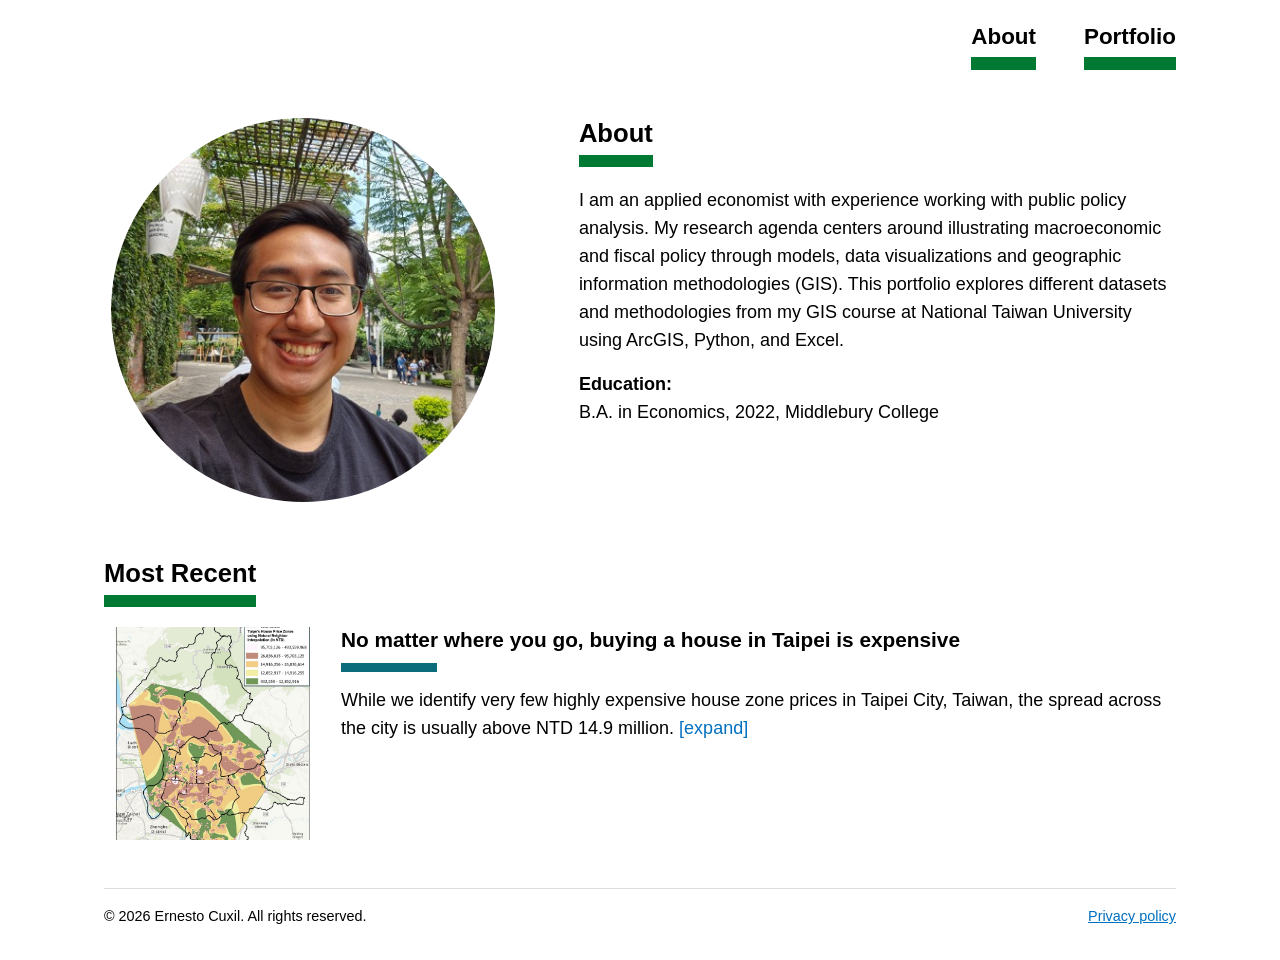
<file: index.html>
<!DOCTYPE html>
<html lang="en">
<head>
  <meta charset="utf-8">
  <meta name="viewport" content="width=device-width, initial-scale=1">
  <!-- GitHub Pages cannot set HTTP headers, so the CSP is delivered via meta. No inline JS/CSS, no third parties. -->
  <meta http-equiv="Content-Security-Policy" content="default-src 'none'; script-src 'self'; style-src 'self'; img-src 'self'; connect-src 'self'; base-uri 'none'; form-action 'none'">
  <meta name="referrer" content="no-referrer">
  <title>About · Portfolio</title>
  <meta name="description" content="Applied economist: public policy analysis, GIS and data visualization.">
  <link rel="icon" href="assets/img/favicon.svg" type="image/svg+xml">
  <link rel="stylesheet" href="css/styles.css">
  <script src="js/main.js" defer></script>
</head>
<body>
  <div class="page">
    <header class="site-header">
      <nav aria-label="Main">
        <ul>
          <li><a class="nav-link" href="index.html" aria-current="page">About</a></li>
          <li><a class="nav-link" href="portfolio.html">Portfolio</a></li>
        </ul>
      </nav>
    </header>

    <main>
      <section class="about" aria-labelledby="about-title">
        <img class="avatar" src="assets/img/profile.jpg" alt="Portrait of the author" width="400" height="400">
        <div class="about-text">
          <h1 class="section-title" id="about-title">About</h1>
          <p>I am an applied economist with experience working with public policy analysis. My research agenda centers around illustrating macroeconomic and fiscal policy through models, data visualizations and geographic information methodologies (GIS). This portfolio explores different datasets and methodologies from my GIS course at National Taiwan University using ArcGIS, Python, and Excel.</p>
          <p class="education"><strong>Education:</strong><br>B.A. in Economics, 2022, Middlebury College</p>
        </div>
      </section>

      <section class="recent" aria-labelledby="recent-title">
        <h2 class="section-title" id="recent-title">Most Recent</h2>
        <div id="recent" class="projects projects-single"><noscript><p>Please enable JavaScript to see the project.</p></noscript></div>
      </section>
    </main>

    <footer class="site-footer"><span>&copy; 2026 Ernesto Cuxil. All rights reserved.</span><a href="privacy.html">Privacy policy</a></footer>
  </div>
</body>
</html>
</file>
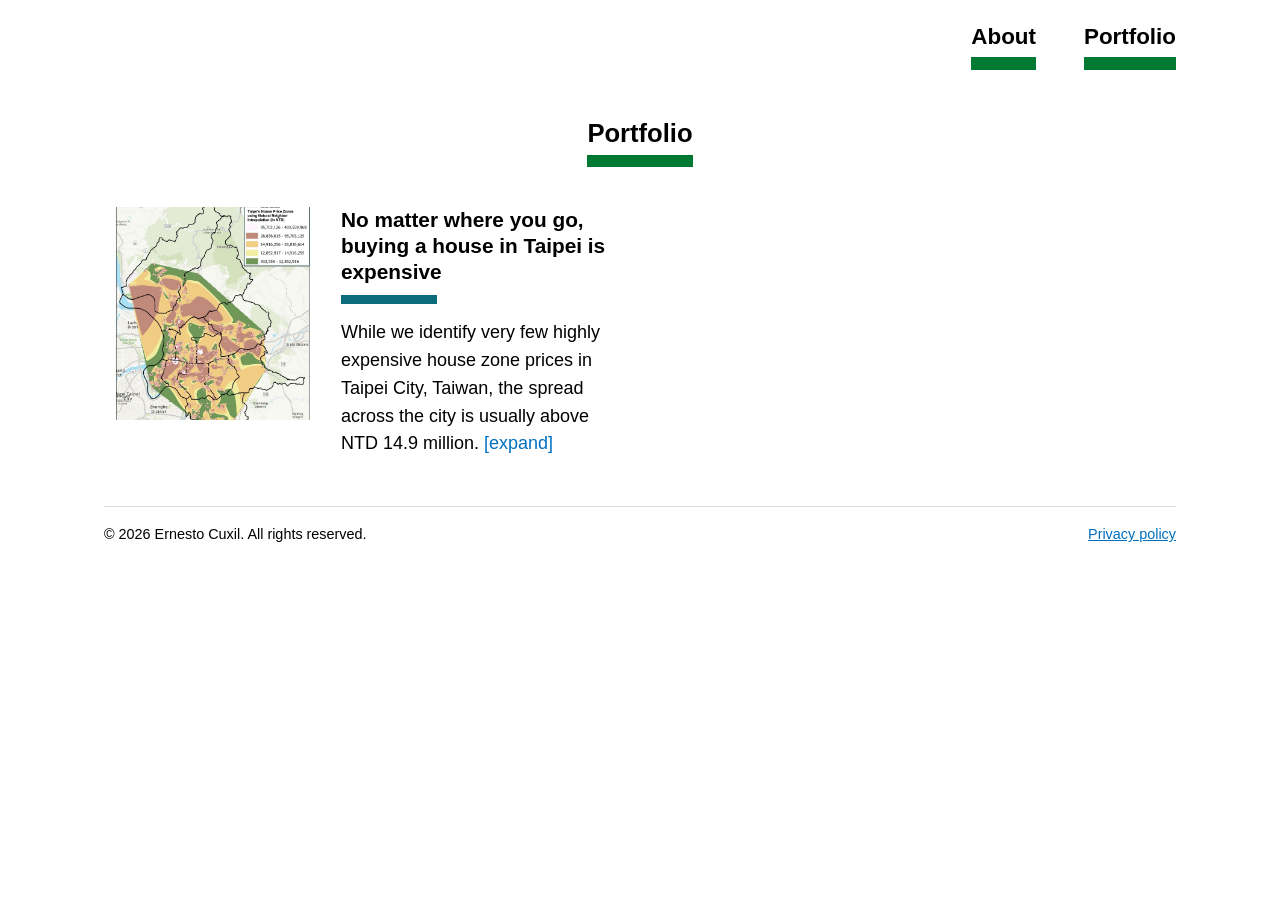
<file: portfolio.html>
<!DOCTYPE html>
<html lang="en">
<head>
  <meta charset="utf-8">
  <meta name="viewport" content="width=device-width, initial-scale=1">
  <!-- GitHub Pages cannot set HTTP headers, so the CSP is delivered via meta. No inline JS/CSS, no third parties. -->
  <meta http-equiv="Content-Security-Policy" content="default-src 'none'; script-src 'self'; style-src 'self'; img-src 'self'; connect-src 'self'; base-uri 'none'; form-action 'none'">
  <meta name="referrer" content="no-referrer">
  <title>Portfolio</title>
  <meta name="description" content="Selected projects in geographic analysis and data transformation.">
  <link rel="icon" href="assets/img/favicon.svg" type="image/svg+xml">
  <link rel="stylesheet" href="css/styles.css">
  <script src="js/main.js" defer></script>
</head>
<body>
  <div class="page">
    <header class="site-header">
      <nav aria-label="Main">
        <ul>
          <li><a class="nav-link" href="index.html">About</a></li>
          <li><a class="nav-link" href="portfolio.html" aria-current="page">Portfolio</a></li>
        </ul>
      </nav>
    </header>

    <main>
      <section aria-labelledby="portfolio-title">
        <h1 class="section-title section-title-center" id="portfolio-title">Portfolio</h1>
        <div id="projects" class="projects"><noscript><p>Please enable JavaScript to see the projects.</p></noscript></div>
      </section>
    </main>

    <footer class="site-footer"><span>&copy; 2026 Ernesto Cuxil. All rights reserved.</span><a href="privacy.html">Privacy policy</a></footer>
  </div>
</body>
</html>
</file>
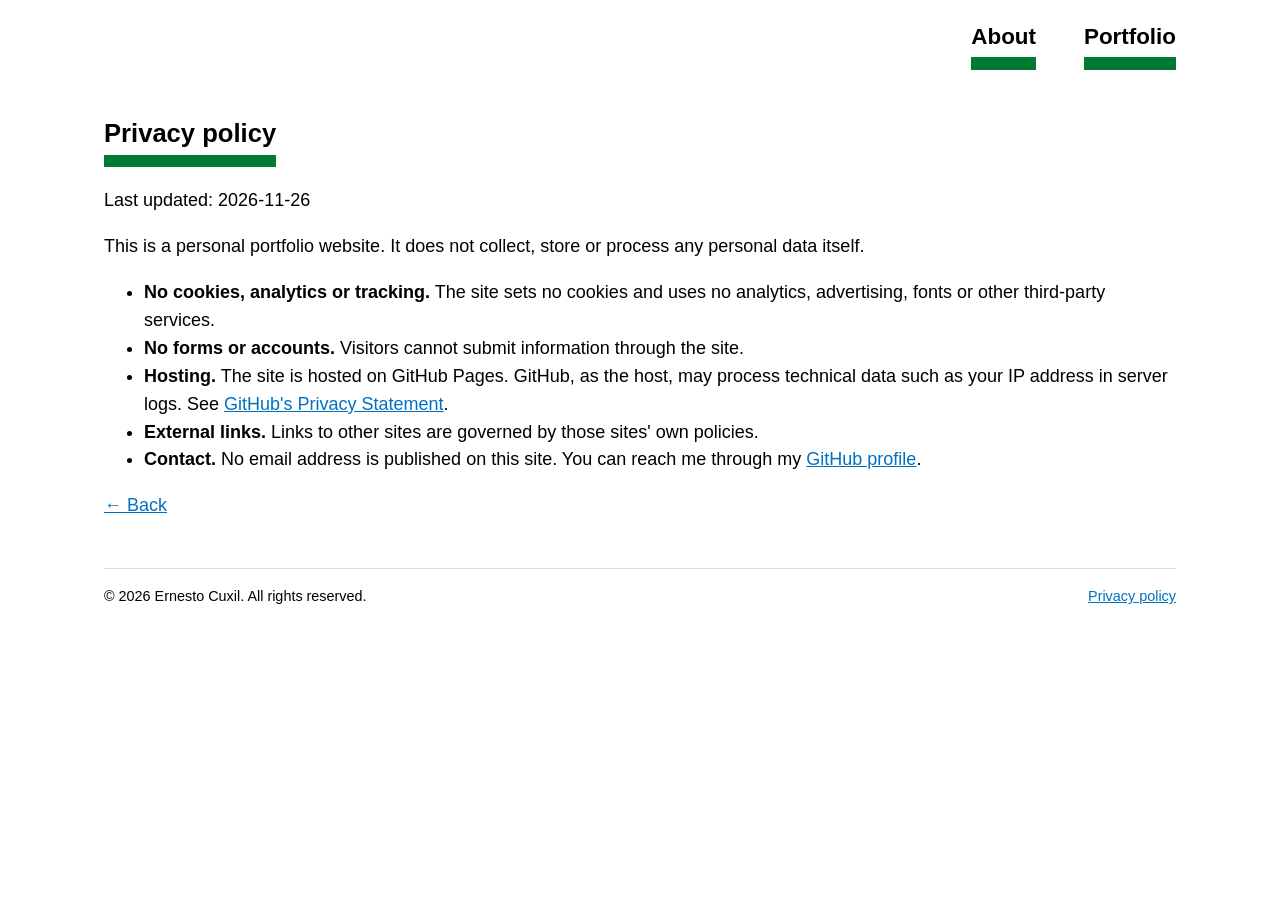
<file: privacy.html>
<!DOCTYPE html>
<html lang="en">
<head>
  <meta charset="utf-8">
  <meta name="viewport" content="width=device-width, initial-scale=1">
  <!-- GitHub Pages cannot set HTTP headers, so the CSP is delivered via meta. No inline JS/CSS, no third parties. -->
  <meta http-equiv="Content-Security-Policy" content="default-src 'none'; script-src 'self'; style-src 'self'; img-src 'self'; connect-src 'self'; base-uri 'none'; form-action 'none'">
  <meta name="referrer" content="no-referrer">
  <title>Privacy policy · Portfolio</title>
  <meta name="description" content="Privacy policy for this portfolio website.">
  <link rel="icon" href="assets/img/favicon.svg" type="image/svg+xml">
  <link rel="stylesheet" href="css/styles.css">
</head>
<body>
  <div class="page">
    <header class="site-header">
      <nav aria-label="Main">
        <ul>
          <li><a class="nav-link" href="index.html">About</a></li>
          <li><a class="nav-link" href="portfolio.html">Portfolio</a></li>
        </ul>
      </nav>
    </header>

    <main>
      <h1 class="section-title">Privacy policy</h1>
      <p>Last updated: 2026-11-26</p>
      <p>This is a personal portfolio website. It does not collect, store or process any personal data itself.</p>
      <ul>
        <li><strong>No cookies, analytics or tracking.</strong> The site sets no cookies and uses no analytics, advertising, fonts or other third-party services.</li>
        <li><strong>No forms or accounts.</strong> Visitors cannot submit information through the site.</li>
        <li><strong>Hosting.</strong> The site is hosted on GitHub Pages. GitHub, as the host, may process technical data such as your IP address in server logs. See <a href="https://docs.github.com/en/site-policy/privacy-policies/github-general-privacy-statement" rel="noopener noreferrer">GitHub's Privacy Statement</a>.</li>
        <li><strong>External links.</strong> Links to other sites are governed by those sites' own policies.</li>
        <li><strong>Contact.</strong> No email address is published on this site. You can reach me through my <a href="https://github.com/ECuxil" rel="noopener noreferrer">GitHub profile</a>.</li>
      </ul>
      <p><a href="index.html">&larr; Back</a></p>
    </main>

    <footer class="site-footer"><span>&copy; 2026 Ernesto Cuxil. All rights reserved.</span><a href="privacy.html" aria-current="page">Privacy policy</a></footer>
  </div>
</body>
</html>
</file>
<file: css/styles.css>
:root {
  --green: #007A33;
  --teal: #0D6C7C;
  --link: #0070c0;
  --margin: clamp(1.25rem, 5vw, 4rem);   /* page side margins: always respected */
  --max: 1200px;
}
* { box-sizing: border-box; }
html { -webkit-text-size-adjust: 100%; }
body { margin: 0; font: 1.125rem/1.55 Arial, Helvetica, sans-serif; color: #000; background: #fff; }
.page { max-width: var(--max); margin: 0 auto; padding: 1.5rem var(--margin) 2rem; }
a { color: var(--link); }

/* Header / nav (top right) */
.site-header { margin-bottom: clamp(1.5rem, 4vw, 3rem); }
.site-header ul { list-style: none; margin: 0; padding: 0; display: flex; justify-content: flex-end; gap: clamp(1.25rem, 4vw, 3rem); }
.nav-link { display: table; color: #000; text-decoration: none; font-weight: 700; font-size: 1.4rem; line-height: 1.2; }
.nav-link::after, .section-title::after {
  content: ""; display: block; background: var(--green); height: 0.13in; margin-top: 0.4rem;
}
.nav-link:focus-visible, .project-img:focus-visible, .expand:focus-visible, .lb-close:focus-visible { outline: 3px solid var(--link); outline-offset: 3px; }

/* Section titles: rectangle always as wide as the text */
.section-title { display: table; margin: 0 0 1.25rem; font-size: 1.6rem; font-weight: 700; line-height: 1.2; }
.section-title-center { margin-inline: auto; margin-bottom: clamp(1.5rem, 4vw, 2.5rem); }

/* About */
.about { display: grid; grid-template-columns: minmax(0, 1fr) minmax(0, 1.5fr); gap: clamp(1.5rem, 6vw, 5rem); align-items: start; }
.avatar { width: 100%; max-width: 24rem; aspect-ratio: 1; height: auto; border-radius: 50%; object-fit: cover; justify-self: center; }
.about-text p { margin: 0 0 1rem; }
.education { margin-top: 1.25rem; }
.recent { margin-top: clamp(2rem, 5vw, 3.5rem); }

/* Projects */
.projects { display: grid; grid-template-columns: repeat(2, minmax(0, 1fr)); gap: clamp(2rem, 5vw, 3.5rem) clamp(1.5rem, 4vw, 3rem); }
.projects-single { grid-template-columns: minmax(0, 1fr); }
.project { display: grid; grid-template-columns: 2.26in minmax(0, 1fr); gap: 1.25rem; align-items: start; }
.project-img { width: 2.26in; height: 2.22in; padding: 0; border: 0; background: #e5e7eb; cursor: zoom-in; display: block; }
.project-img img { width: 100%; height: 100%; object-fit: cover; display: block; }
.project-title { margin: 0; font-size: 1.3rem; line-height: 1.25; font-weight: 700; }
.bar { width: 1in; height: 0.1in; background: var(--teal); margin: 0.6rem 0 0.9rem; }
.project-text { margin: 0; }
.expand { font: inherit; color: var(--link); background: none; border: 0; padding: 0; cursor: pointer; }
.expand:hover { text-decoration: underline; }

/* Enlarged view: image left, text right */
.lightbox { border: 0; padding: 0; width: min(1100px, 92vw); max-height: 92vh; border-radius: 6px; }
.lightbox::backdrop { background: rgba(0, 0, 0, .72); }
.lb-inner { position: relative; display: grid; grid-template-columns: minmax(0, 3fr) minmax(0, 2fr); gap: 1.75rem; padding: 2rem; max-height: 92vh; overflow: auto; align-items: start; }
.lb-inner img { width: 100%; height: auto; max-height: 80vh; object-fit: contain; display: block; }
.lb-close { position: absolute; top: .4rem; right: .6rem; font-size: 2rem; line-height: 1; background: none; border: 0; cursor: pointer; padding: .25rem .5rem; }
body:has(dialog[open]) { overflow: hidden; }

.site-footer { display: flex; flex-wrap: wrap; justify-content: space-between; gap: .5rem 1.5rem; margin-top: 3rem; padding-top: 1rem; border-top: 1px solid #ddd; font-size: .9rem; }

/* Tablet / mobile: ONE column using the full width inside the margins */
@media (max-width: 800px) {
  .about, .projects { grid-template-columns: minmax(0, 1fr); }
  .avatar { max-width: 16rem; }
  .lb-inner { grid-template-columns: minmax(0, 1fr); padding: 1.25rem; }
  .lb-inner h3 { padding-right: 2rem; }
}
@media (max-width: 520px) {
  body { font-size: 1.05rem; }
  .project { grid-template-columns: minmax(0, 1fr); }
  .project-img { width: 100%; height: auto; aspect-ratio: 2.26 / 2.22; }
}
</file>
